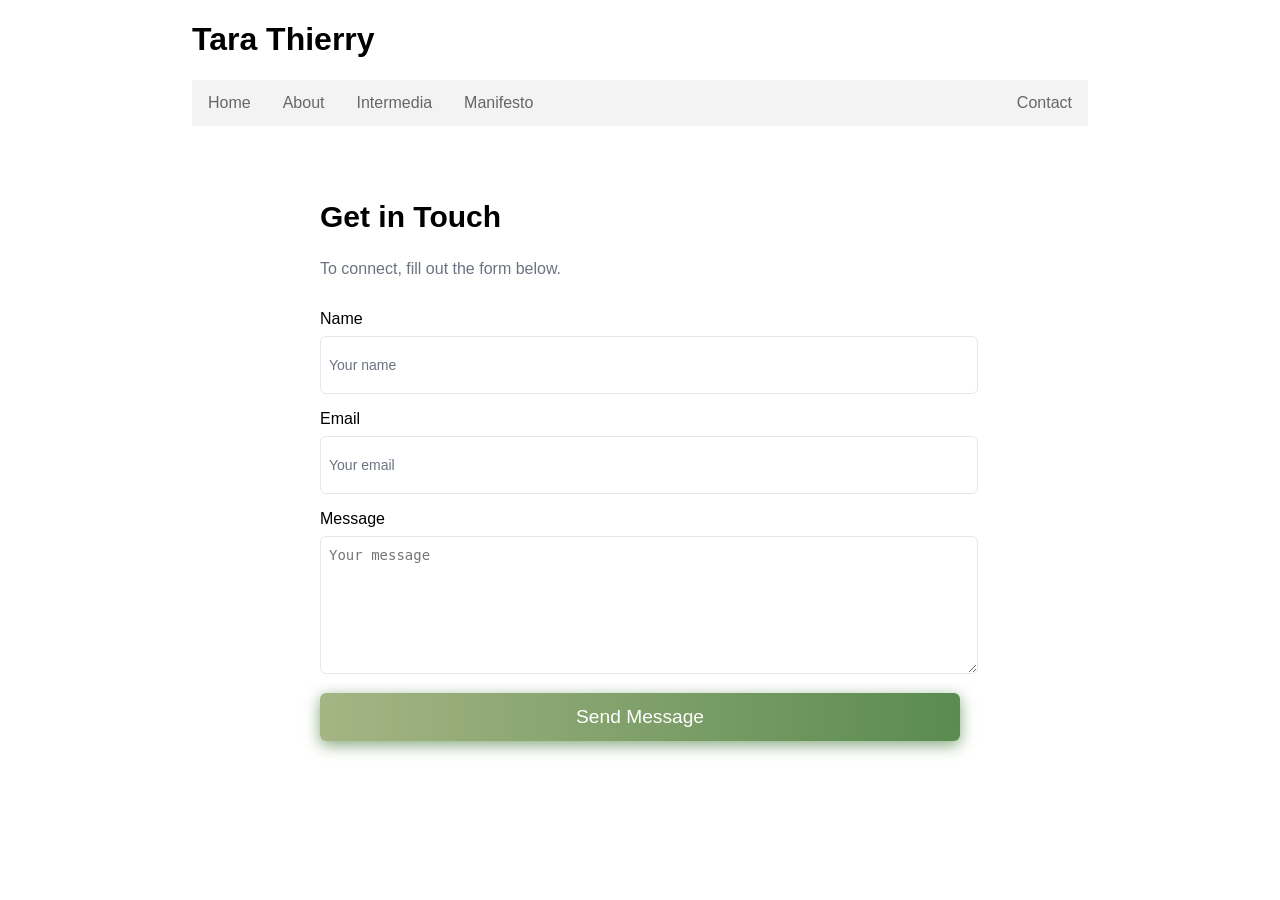
<file: contact.html>
<!-- From http://tangledindesign.com/how-to-create-a-contact-form-using-html5-css3-and-php/  -->
<!DOCTYPE HTML>
<html>
    <head>
        <meta http-equiv="Content-Type" content="text/html; charset=utf-8">
        <meta name="viewport" content="width=device-width, initial-scale=1.0"> 
        <link = rel="stylesheet" type="text/css" href="CSS/styles.css">
        
        <title>Tara Thierry</title>
    </head>
    <body class="center">
    <h1>Tara Thierry</h1>
    <nav class="navbar">

        <ul class="navbar"> 
            <li> <a href = "index.html">Home</a></li>
            <li class="dropdown"> 
            <a href="javascript:void(0)" class="dropbtn">About</a>
                <div class="dropdown-content">
                    <a href="about.html">Bio</a>
                    <a href="about.html#res">Resume</a>
                </div>
            </li>

        
            <!--Event Photographpy-->
            <!-- <li> <a href = "https://tarathierry.myportfolio.com/" target="_blank">Event Photography</a> </li> -->
            
    
    
        <!--Intermedia -->
        <nav id="intermedia">
            <li class="dropdown">
            <a href = "javascript:void(0)" class="dropbtn">Intermedia</a>
                <div class="dropdown-content">
                    <a href="gallery.html">Photography</a>
                    <a href="vpoetry.html">Visual Poetry</a>
                    <a href="performances.html">Performances</a>
                </div>
            </li>

            <li><a href = "manifesto.html">Manifesto</a></li>

            <li class="right"><a href = "contact.html">Contact</a></li> 
        </nav>
        </ul>

    </nav>
    <!-- <div>
        <h3>To Connect: </h3>
        <p>email T at Tara Thierry dot com <br />
            (no spaces) </p>
    </div> -->
    <!-- <form action="#" method="POST">
        <input type="text" name="name" placeholder="Your name" required />
        <input type="email" name="email" placeholder="Your email" required />
        <textarea name="message" placeholder="Message" required></textarea>
        <button type="submit">Send</button>
    </form> -->

    <!-- Working contact form using web3forms.com. --> 
     <section class="contact-section"> 
        <div class="contact-intro"> 
            <h2 class="contact-title">Get in Touch</h2>
        <p class="contact-description">
        To connect, fill out the form below.
        </p>
    </div>

    <form class="contact-form" action="https://api.web3forms.com/submit" method="POST">

        <input type="hidden" name="access_key" value="30d99832-4d06-4a58-afa1-81f4b92567a8" />
        <input type="hidden" name="subject" value="New Contact Form Submission from Web3Forms" />
        <input type="hidden" name="from_name" value="tt.com" />
        <!-- More custom ization options available in the docs: https://docs.web3forms.com -->

        <div class="form-group-container">
        <div class="form-group">
            <label for="name" class="form-label">Name</label>
            <input id="name" name="name" class="form-input" placeholder="Your name" type="text" />
        </div>
        <div class="form-group">
            <label for="email" class="form-label">Email</label>
            <input id="email" name="email" class="form-input" placeholder="Your email" type="email" />
        </div>
        <div class="form-group">
            <label for="message" class="form-label">Message</label>
            <textarea class="form-textarea" id="message" name="message" placeholder="Your message"></textarea>
        </div>
        </div>
        <button class="form-submit" type="submit">Send Message</button>
    </form>

    </section>
    </body>
</html>
</file>
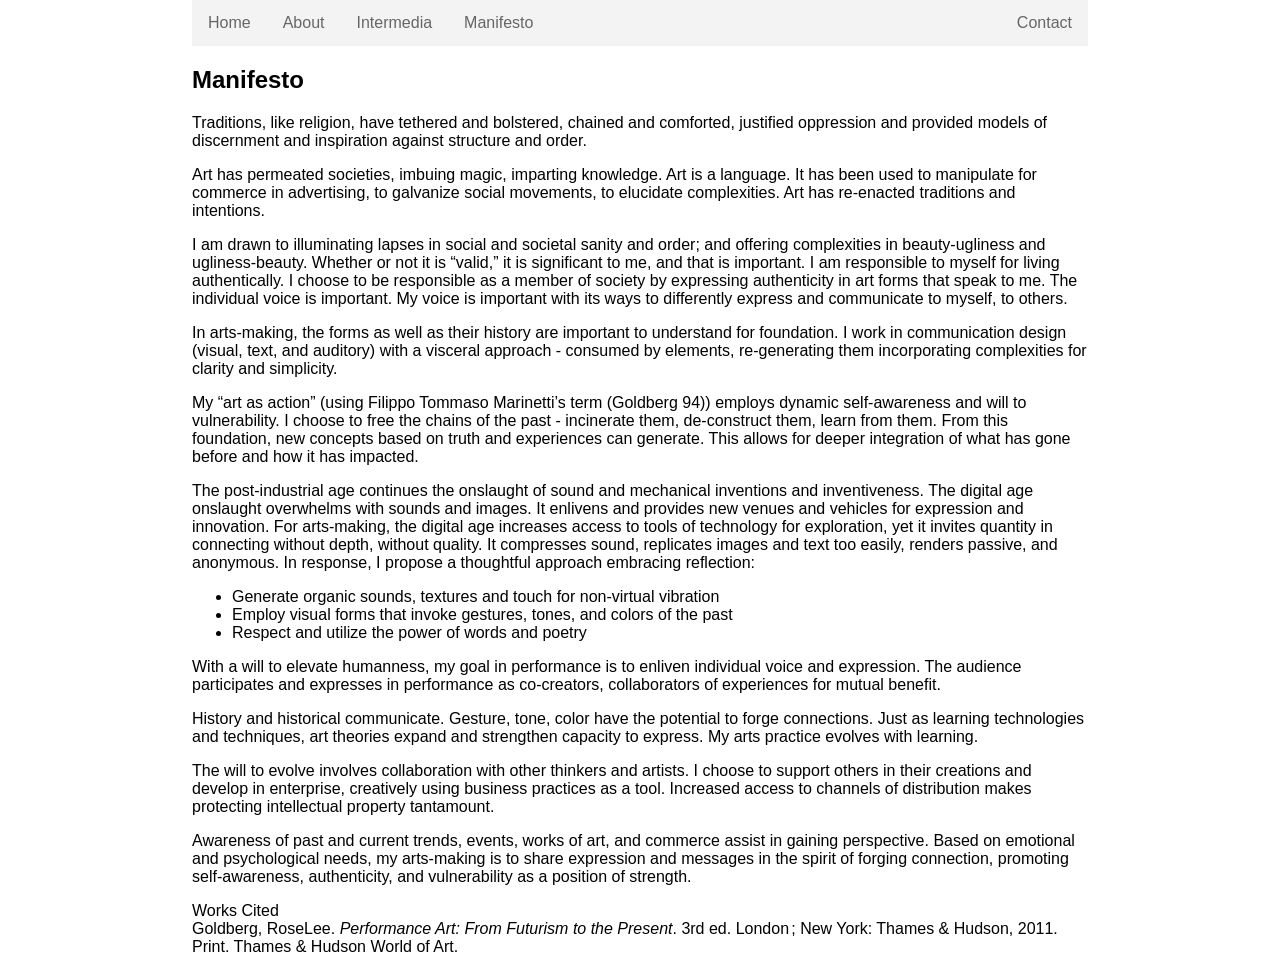
<file: manifesto.html>
<!DOCTYPE html>
<html lang="en-US">
<head>
	 <title>Tara Thierry</title>
	 <meta charset="utf-8" />
	 <meta name="viewport" content="width=device-width, initial-scale=1.0"> 
	 <link = rel="stylesheet" type="text/css" href="CSS/styles.css">
	 <!-- 
	 script src=
	 logo
	-->
</head>
<body class="center">

<nav class="navbar">
	<ul class="navbar"> 
		<li> <a href = "index.html">Home</a></li>
		<li class="dropdown"> 
		<a href="javascript:void(0)" class="dropbtn">About</a>
    		<div class="dropdown-content">
				<a href="about.html">Bio</a>
				<a href="about.html#res">Resume</a>
			</div>
		</li>
	
		<!-- Event Photographpy
		<li> <a href = "https://tarathierry.myportfolio.com/" target="_blank">Event Photography</a> </li> -->

		<!--Intermedia -->
		<nav id="intermedia">
		<li class="dropdown">
		<a href = "javascript:void(0)" class="dropbtn">Intermedia</a>
		    <div class="dropdown-content">
				<a href="gallery.html">Photography</a>
				<a href="vpoetry.html">Visual Poetry</a>
				<a href="performances.html">Performances</a>
			</div>
		</li>


		<li><a href = "manifesto.html">Manifesto</a></li>

		<li class="right"><a href = "contact.html">Contact</a></li> 
	</ul>

</nav>

<h2>Manifesto</h2>
<p>Traditions, like religion, have tethered and bolstered, chained and comforted, justified oppression and provided models of discernment and inspiration against structure and order.</p>

<p>Art has permeated societies, imbuing magic, imparting knowledge. Art is a language. It has been used to manipulate for commerce in advertising, to galvanize social movements, to elucidate complexities. Art has re-enacted traditions and intentions.</p>

<p>I am drawn to illuminating lapses in social and societal sanity and order; and offering complexities in beauty-ugliness and ugliness-beauty.
Whether or not it is “valid,” it is significant to me, and that is important. I am responsible to myself for living authentically. I choose to be responsible as a member of society by expressing authenticity in art forms that speak to me. The individual voice is important. My voice is important with its ways to differently express and communicate to myself, to others.</p>

<p>In arts-making, the forms as well as their history are important to understand for foundation. I work in communication design (visual, text, and auditory) with a visceral approach - consumed by elements,  re-generating them incorporating complexities for clarity and simplicity.</p>

<p>My “art as action” (using Filippo Tommaso Marinetti’s term (Goldberg 94)) employs dynamic self-awareness and will to vulnerability. I choose to free the chains of the past - incinerate them, de-construct them, learn from them. From this foundation, new concepts based on truth and experiences can generate. This allows for deeper integration of what has gone before and how it has impacted.</p>

<p>The post-industrial age continues the onslaught of sound and mechanical inventions and inventiveness. The digital age onslaught overwhelms with sounds and images. It enlivens and provides new venues and vehicles for expression and innovation. For arts-making, the digital age increases access to tools of technology for exploration, yet it invites quantity in connecting without depth, without quality. It compresses sound, replicates images and text too easily, renders passive, and anonymous. In response, I propose a thoughtful approach embracing reflection: 
<ul>
<li>Generate organic sounds, textures and touch for non-virtual vibration</li>
<li>Employ visual forms that invoke gestures, tones, and colors of the past</li>
<li>Respect and utilize the power of words and poetry</li>
</ul>

<p>With a will to elevate humanness, my goal in performance is to enliven individual voice and expression. The audience participates and expresses in performance as co-creators, collaborators of experiences for mutual benefit.</p>

<p>History and historical communicate. Gesture, tone, color have the potential to forge connections. Just as learning technologies and techniques, art theories expand and strengthen capacity to express. My arts practice evolves with learning.</p>

<p>The will to evolve involves collaboration with other thinkers and artists. I choose to support others in their creations and develop in enterprise, creatively using business practices as a tool. Increased access to channels of distribution makes protecting intellectual property tantamount.</p>

<p>Awareness of past and current trends, events, works of art, and commerce assist in gaining perspective. Based on emotional and psychological needs, my arts-making is to share expression and messages in the spirit of forging connection, promoting self-awareness, authenticity, and vulnerability as a position of strength.</p>

<p>Works Cited<br>
Goldberg, RoseLee. <em>Performance Art: From Futurism to the Present</em>. 3rd ed. London ; New York: Thames & Hudson, 2011. Print. Thames & Hudson World of Art.</p>

</body>
</html>
</file>
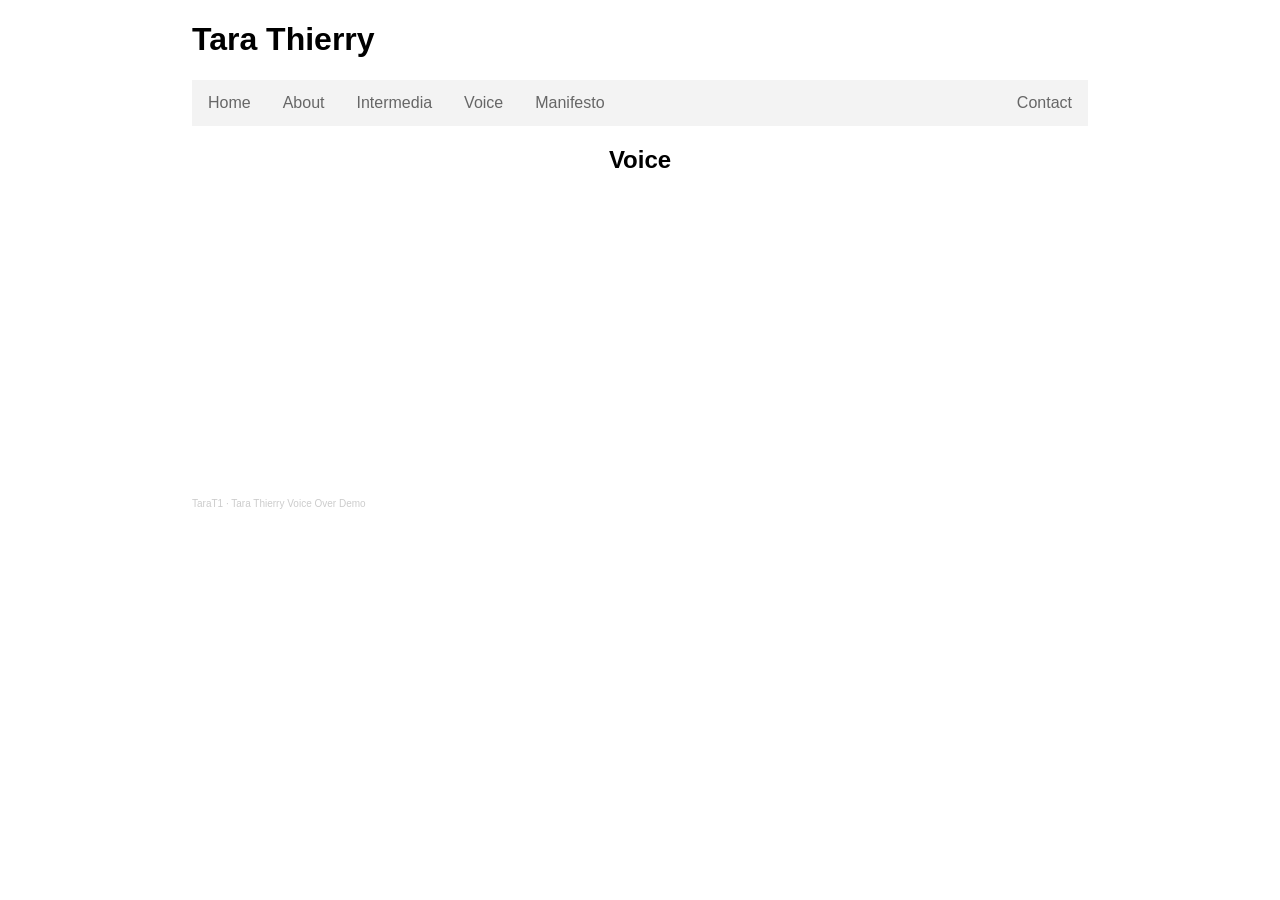
<file: voice.html>
<!DOCTYPE html>
<html lang="en-US">
<head>
	 <title>Tara Thierry</title>
	 <meta charset="utf-8" />
	 <meta name="viewport" content="width=device-width, initial-scale=1.0"> 
	 <link rel="stylesheet" type="text/css" href="CSS/styles.css">
	 <!-- 
	 script src=
	 logo
	-->
</head>
<body class="center">
<h1>Tara Thierry</h1>
<!--
For nav same window w blurred bg?
nest doc links?
-->
<nav class="navbar">

	<ul class="navbar"> 
		<li> <a href = "index.html">Home</a></li>
		<li class="dropdown"> 
		<a href="javascript:void(0)" class="dropbtn">About</a>
    		<div class="dropdown-content">
				<a href="about.html">Bio</a>
				<a href="about.html#res">Resume</a>
			</div>
		</li>

		<!--Event Photographpy-->
		<!-- <li> <a href = "https://tarathierry.myportfolio.com/" target="_blank">Event Photography</a> </li> -->
	
		<!--Intermedia -->
		<nav id="intermedia">
		<li class="dropdown">
		<a href = "javascript:void(0)" class="dropbtn">Intermedia</a>
		    <div class="dropdown-content">
				<a href="gallery.html">Photography</a>
				<a href="vpoetry.html">Visual Poetry</a>
				<a href="performances.html">Performances</a>
			</div>
		</li>

		<li> <a href="voice.html">Voice</a></li>

		
		<li><a href = "manifesto.html">Manifesto</a></li>

		<li class = "right"> <a href = "contact.html">Contact</a></li> 
		
	</ul>

</nav>

<h2 class="centertext">Voice</h2>
<div>
    <iframe width="100%" height="300" scrolling="no" frameborder="no" allow="autoplay" src="https://w.soundcloud.com/player/?url=https%3A//api.soundcloud.com/tracks/soundcloud%253Atracks%253A2224096562&color=%23ff5500&auto_play=false&hide_related=false&show_comments=true&show_user=true&show_reposts=false&show_teaser=true&visual=true"></iframe><div style="font-size: 10px; color: #cccccc;line-break: anywhere;word-break: normal;overflow: hidden;white-space: nowrap;text-overflow: ellipsis; font-family: Interstate,Lucida Grande,Lucida Sans Unicode,Lucida Sans,Garuda,Verdana,Tahoma,sans-serif;font-weight: 100;"><a href="https://soundcloud.com/tarat1" title="TaraT1" target="_blank" style="color: #cccccc; text-decoration: none;">TaraT1</a> · <a href="https://soundcloud.com/tarat1/tara-thierry-voice-over-demo" title="Tara Thierry Voice Over Demo" target="_blank" style="color: #cccccc; text-decoration: none;">Tara Thierry Voice Over Demo</a></div>
</div>
</file>
<file: CSS/styles.css>
body {
	font-family: "Century Gothic", "Futura", "Lucinda Sans", sans-serif;
	max-width: 900px;
	
}

img {
	width: 900px;
	max-width: 100%;
	display: block;
	height: auto;
}

/* Navigation Bar */
.navbar ul {
	list-style-type: none;
	margin: 0;
	padding: 0;
	overflow: hidden;
	background-color: #f3f3f3;
}

.navbar li {
		float: left;
	}

.navbar li.right {
		float: right;
}

.navbar li a, .dropbtn {
		display: inline-block;
		color: #666;
		text-align: center;
		padding: 14px 16px;
		text-decoration: none;
	}

.navbar li a:hover, .dropdown:hover .dropbtn {
	background-color: #ddd; /* change bg color */
}

.navbar li.dropdown {
	display: inline-block;
}

.navbar .dropdown-content {
    display: none;
    position: absolute;
    background-color: #f9f9f9;
    min-width: 160px;
    box-shadow: 0px 8px 16px 0px rgba(0,0,0,0.2);
    z-index: 1;
}

.navbar .dropdown-content a {
    color: black;
    padding: 12px 16px;
    text-decoration: none;
    display: block;
    text-align: left;
}

.navbar .dropdown-content a:hover {background-color: #f1f1f1}

.navbar .dropdown:hover .dropdown-content {
    display: block;
}



.center {
	margin: auto;
	width: 70%;
}

.centertext {
	text-align: center;
}

.lefttext {
	text-align: left;
}

/* tab spaces; Invoke with <tab#> Used <tab3> for resume*/
tab0  { position:absolute;left:25px;  }
tab1  { position:absolute;left:50px;  }
tab2  { position:absolute;left:75px;  }
tab3  { position:absolute;left:100px; }
tab4  { position:relative;left:125px; }
tab5  { position:absolute;left:150px; }
tab6  { position:absolute;left:175px; }
tab7  { position:absolute;left:200px; }
tab8  { position:absolute;left:225px; }
tab9  { position:absolute;left:250px; }
tab10 { position:absolute;left:275px; }

/* Photography */
.gallery {
	background: #222; 
	margin: 0;

}

	.thumbnails {
		background: #222;
		margin: 0;
	}

	.thumbnails img {
		height: 80px;
		width: auto;
		border: 4px solid #555;
		padding: 1px;
		margin: 10px 5px 10px 5px;
	}

	.thumbnails img:hover {
		border: 4px solid #00ccff;
		cursor:pointer;
	}

	.preview img {
		border: 4px solid #444;
		padding: 1px;
		width: 900px;
		max-width: 100%;
		height: auto;
	}

/* contact form */
.contact-section {
  width: 100%;
  max-width: 40rem;
  margin-left: auto;
  margin-right: auto;
  padding: 3rem 1rem;
}

.contact-intro > * + * {
  margin-top: 1rem;
}

.contact-title {
  font-size: 1.875rem;
  line-height: 2.25rem;
  font-weight: 700;
}

.contact-description {
  color: rgb(107 114 128);
}

.form-group-container {
  display: grid;
  gap: 1rem;
  margin-top: 2rem;
}

.form-group {
  display: flex;
  flex-direction: column;
}

.form-label {
  margin-bottom: 0.5rem;
}

.form-input,
.form-textarea {
  padding: 0.5rem;
  border: 1px solid #e5e7eb;
  display: flex;
  height: 2.5rem;
  width: 100%;
  border-radius: 0.375rem;
  font-size: 0.875rem;
  line-height: 1.25rem;
}

.form-input::placeholder,
.form-textarea:focus-visible {
  color: #6b7280;
}

.form-input:focus-visible,
.form-textarea:focus-visible {
  outline: 2px solid #5A8B50;
  outline-offset: 2px;
}

.form-textarea {
  min-height: 120px;
}

.form-submit {
  width: 100%;
  margin-top: 1.2rem;
  font-size: 1.2rem;
  background: linear-gradient(to right, #a5b584, #5A8B50 );
  color: #fff;
  border: none;
  padding: 13px 5px;
  border-radius: 0.375rem;
  transition: background 0.3s ease;
  box-shadow: 0 4px 15px 0 rgba(90, 139, 80, 0.75);
}

.form-submit:hover {
  background: linear-gradient(to right,#5A8B50, #C0A770 );
  box-shadow: 0 4px 15px 0 rgba(90, 139, 80, 0.75);
}
/* rgb(90, 139, 80) */
</file>
